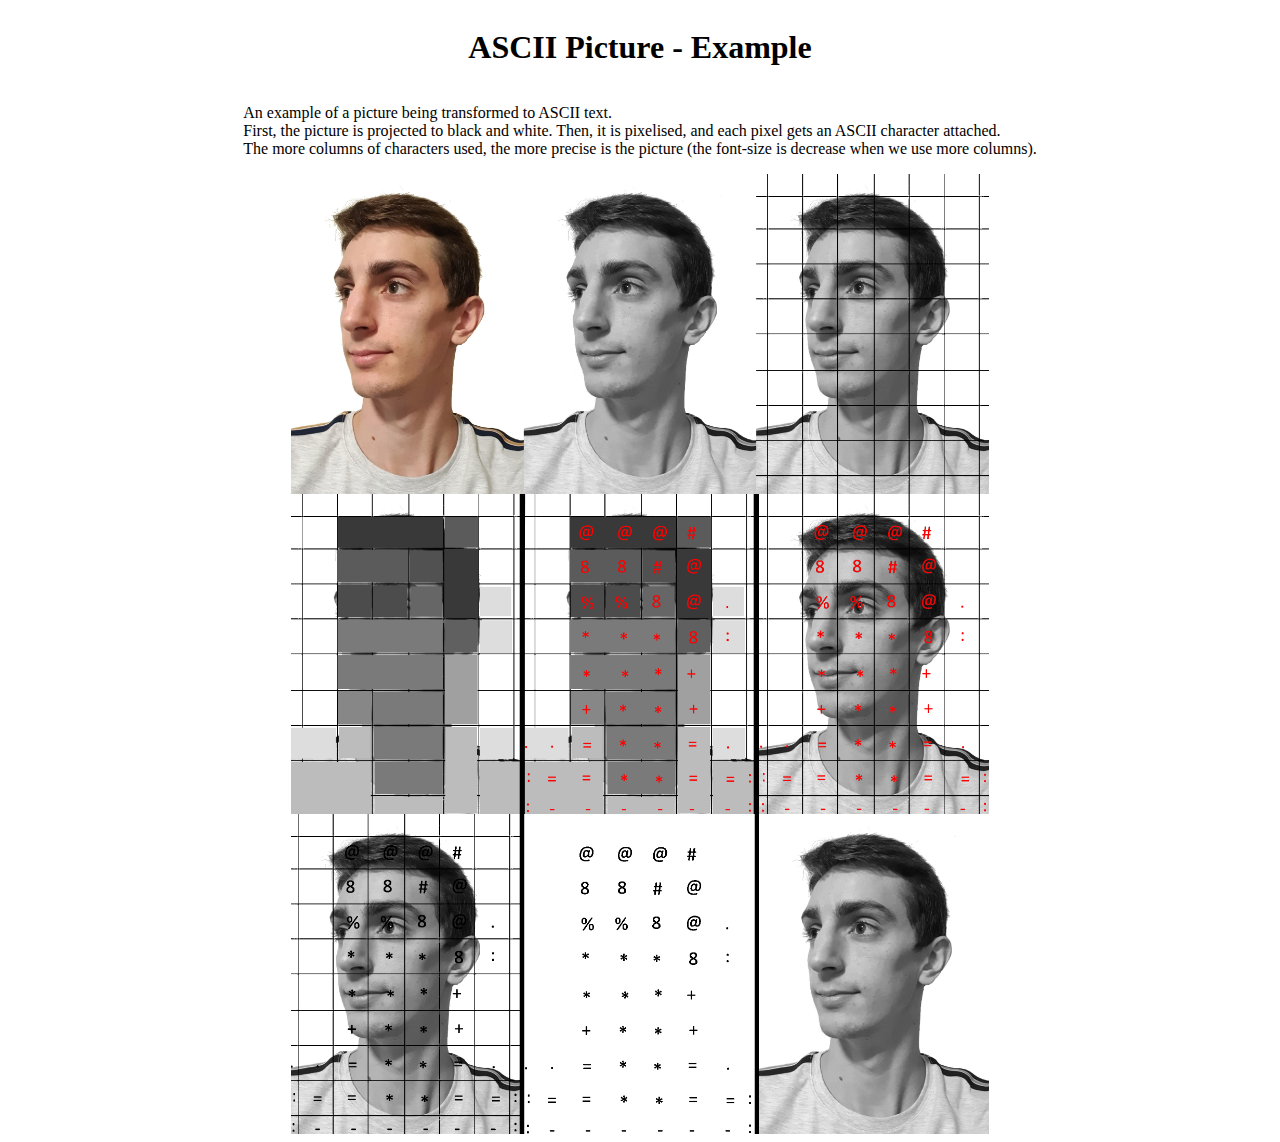
<file: docs/pre_pic.html>
<!DOCTYPE html>
<html>

<head>
  <meta charset="utf-8" />
  <title>ASCII Picture</title>
  <meta name="description" content="Example of an ASCII Picture">
  <meta name="keywords" content="ASCII,Art">
  <link rel="stylesheet" type="text/css" href="styles.css">
</head>

<body>
  <h1>ASCII Picture - Example</h1>
  <p>
    An example of a picture being transformed to ASCII text.<br>
    First, the picture is projected to black and white.
    Then, it is pixelised, and each pixel gets an ASCII character attached.<br>
    The more columns of characters used, the more precise is the picture (the font-size is decrease when we use more columns).
  </p>

  <img alt="explanations part 1" src="explA.png">
  <img alt="explanations part 2" src="explB.png">
  <img alt="explanations part 3" src="explC.png">
  
  <!-- _________________________ TEXT PICTURE _________________________ -->
</file>
<file: docs/styles.css>
h1{
    color: black;
    font-size: 2em;
}
img{
    height: 20em;
}
body{
    display: flex;
    flex-direction: column;
    justify-content: center;
    align-items: center;
}
pre{
    color: #607d8b;
    color: black;
    font-size: 0.1em;
}
</file>
